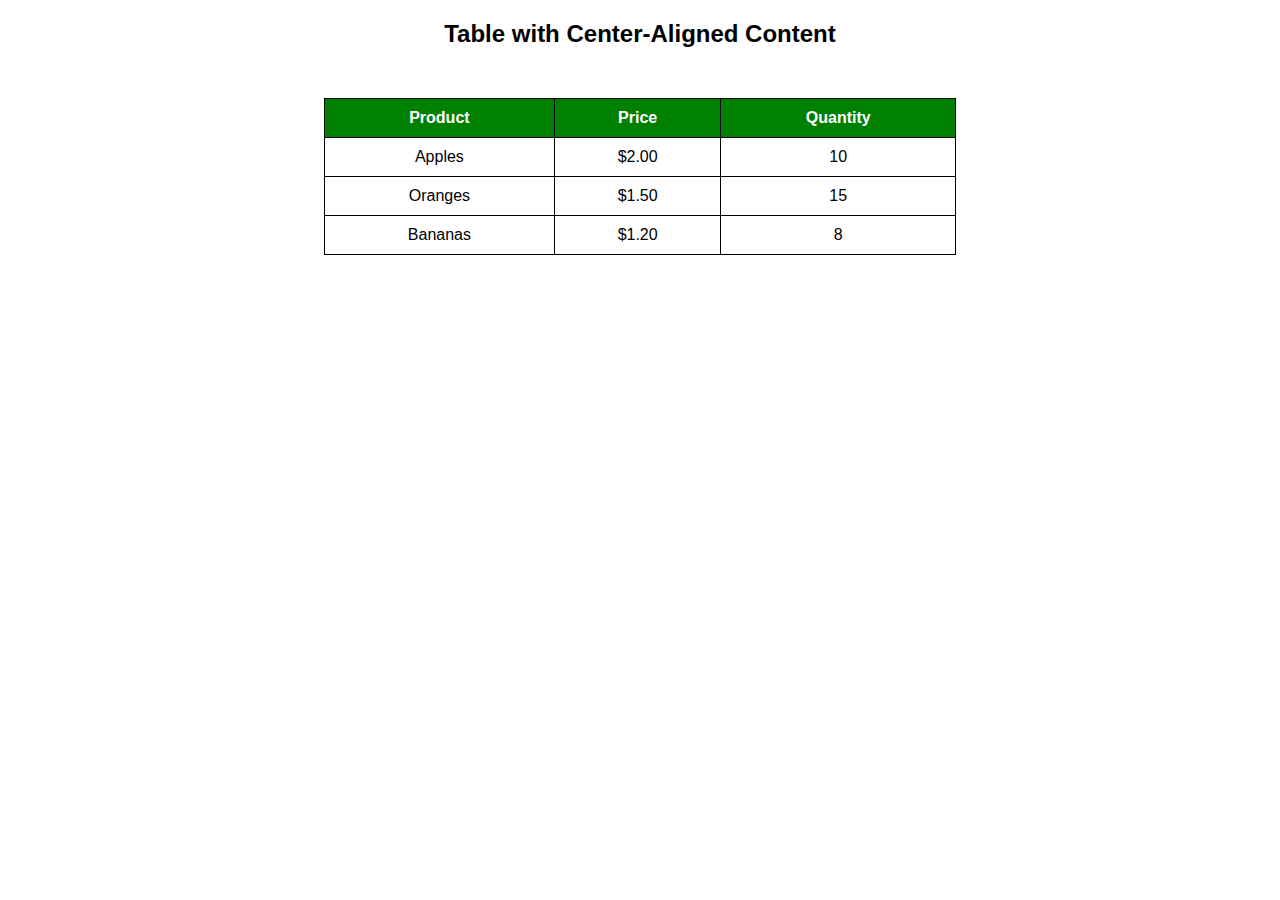
<file: CenterAlignTable.html>
<!DOCTYPE html>
<html>
<head>
    <title>Table Example</title>
    <style>
        table {
            width: 50%;
            border-collapse: collapse;
            margin: 50px auto;
            text-align: center;
            font-family: Arial, sans-serif;
        }

        th, td {
            border: 1px solid black;
            padding: 10px;
        }

        th {
            background-color: green;
            color: white;
        }

        h2 {
            text-align: center;
            font-family: Arial, sans-serif;
        }
    </style>
</head>
<body>
    <h2>Table with Center-Aligned Content</h2>
    <table>
        <tr>
            <th>Product</th>
            <th>Price</th>
            <th>Quantity</th>
        </tr>
        <tr>
            <td>Apples</td>
            <td>$2.00</td>
            <td>10</td>
        </tr>
        <tr>
            <td>Oranges</td>
            <td>$1.50</td>
            <td>15</td>
        </tr>
        <tr>
            <td>Bananas</td>
            <td>$1.20</td>
            <td>8</td>
        </tr>
    </table>
</body>
</html>
</file>
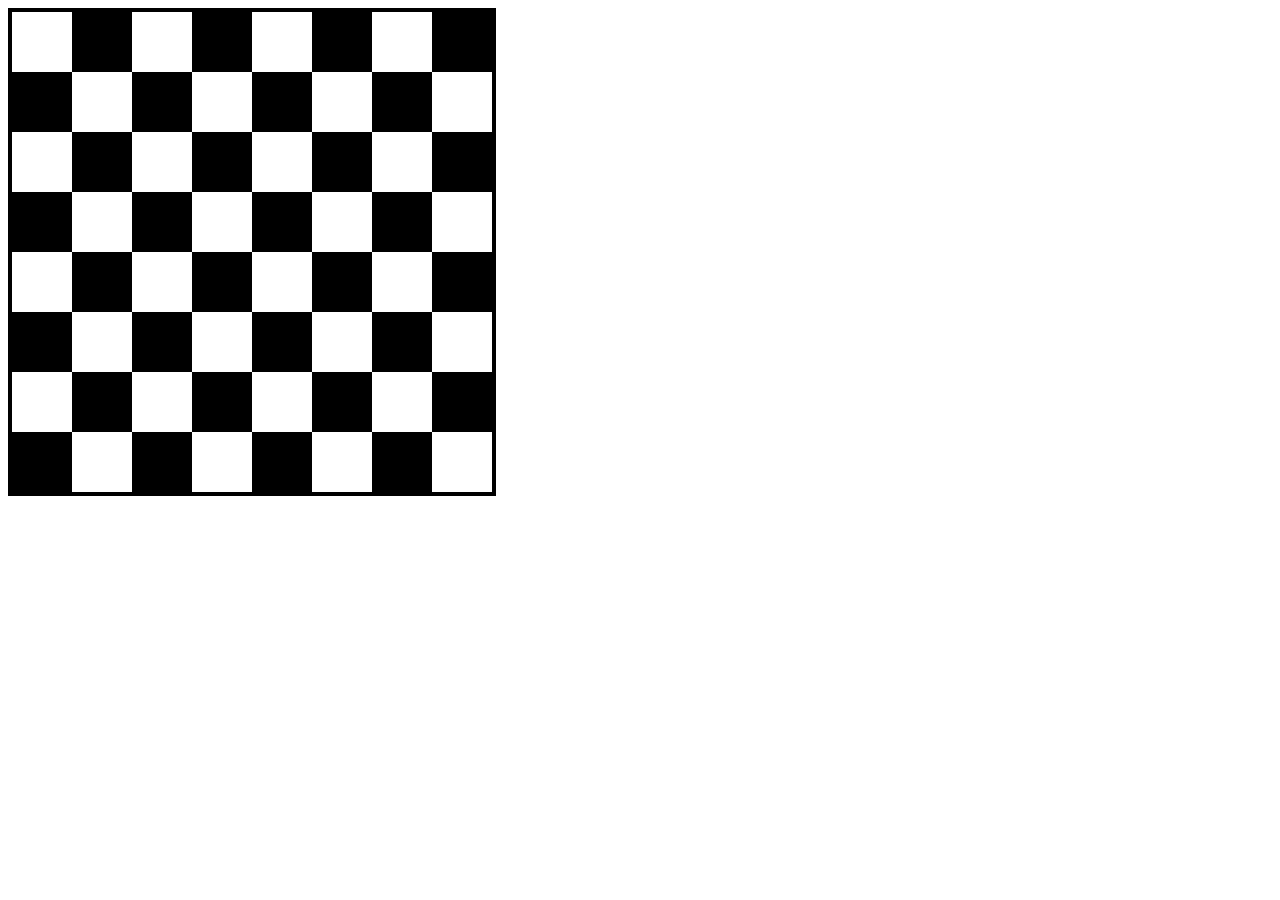
<file: ChessBoard.html>
<!DOCTYPE html>
<html lang="en">
<head>
  <meta charset="UTF-8">
  <title>Chess Board</title>
  <link rel="stylesheet" href="ChessBoard.css">
</head>
<body>

  <div class="board">
    <!-- Row 1 -->
    <div class="cell white"></div>
    <div class="cell black"></div>
    <div class="cell white"></div>
    <div class="cell black"></div>
    <div class="cell white"></div>
    <div class="cell black"></div>
    <div class="cell white"></div>
    <div class="cell black"></div>

    <!-- Row 2 -->
    <div class="cell black"></div>
    <div class="cell white"></div>
    <div class="cell black"></div>
    <div class="cell white"></div>
    <div class="cell black"></div>
    <div class="cell white"></div>
    <div class="cell black"></div>
    <div class="cell white"></div>

    <!-- Row 3 -->
    <div class="cell white"></div>
    <div class="cell black"></div>
    <div class="cell white"></div>
    <div class="cell black"></div>
    <div class="cell white"></div>
    <div class="cell black"></div>
    <div class="cell white"></div>
    <div class="cell black"></div>

    <!-- Row 4 -->
    <div class="cell black"></div>
    <div class="cell white"></div>
    <div class="cell black"></div>
    <div class="cell white"></div>
    <div class="cell black"></div>
    <div class="cell white"></div>
    <div class="cell black"></div>
    <div class="cell white"></div>

    <!-- Row 5 -->
    <div class="cell white"></div>
    <div class="cell black"></div>
    <div class="cell white"></div>
    <div class="cell black"></div>
    <div class="cell white"></div>
    <div class="cell black"></div>
    <div class="cell white"></div>
    <div class="cell black"></div>

    <!-- Row 6 -->
    <div class="cell black"></div>
    <div class="cell white"></div>
    <div class="cell black"></div>
    <div class="cell white"></div>
    <div class="cell black"></div>
    <div class="cell white"></div>
    <div class="cell black"></div>
    <div class="cell white"></div>

    <!-- Row 7 -->
    <div class="cell white"></div>
    <div class="cell black"></div>
    <div class="cell white"></div>
    <div class="cell black"></div>
    <div class="cell white"></div>
    <div class="cell black"></div>
    <div class="cell white"></div>
    <div class="cell black"></div>

    <!-- Row 8 -->
    <div class="cell black"></div>
    <div class="cell white"></div>
    <div class="cell black"></div>
    <div class="cell white"></div>
    <div class="cell black"></div>
    <div class="cell white"></div>
    <div class="cell black"></div>
    <div class="cell white"></div>
  </div>

</body>
</html>
</file>
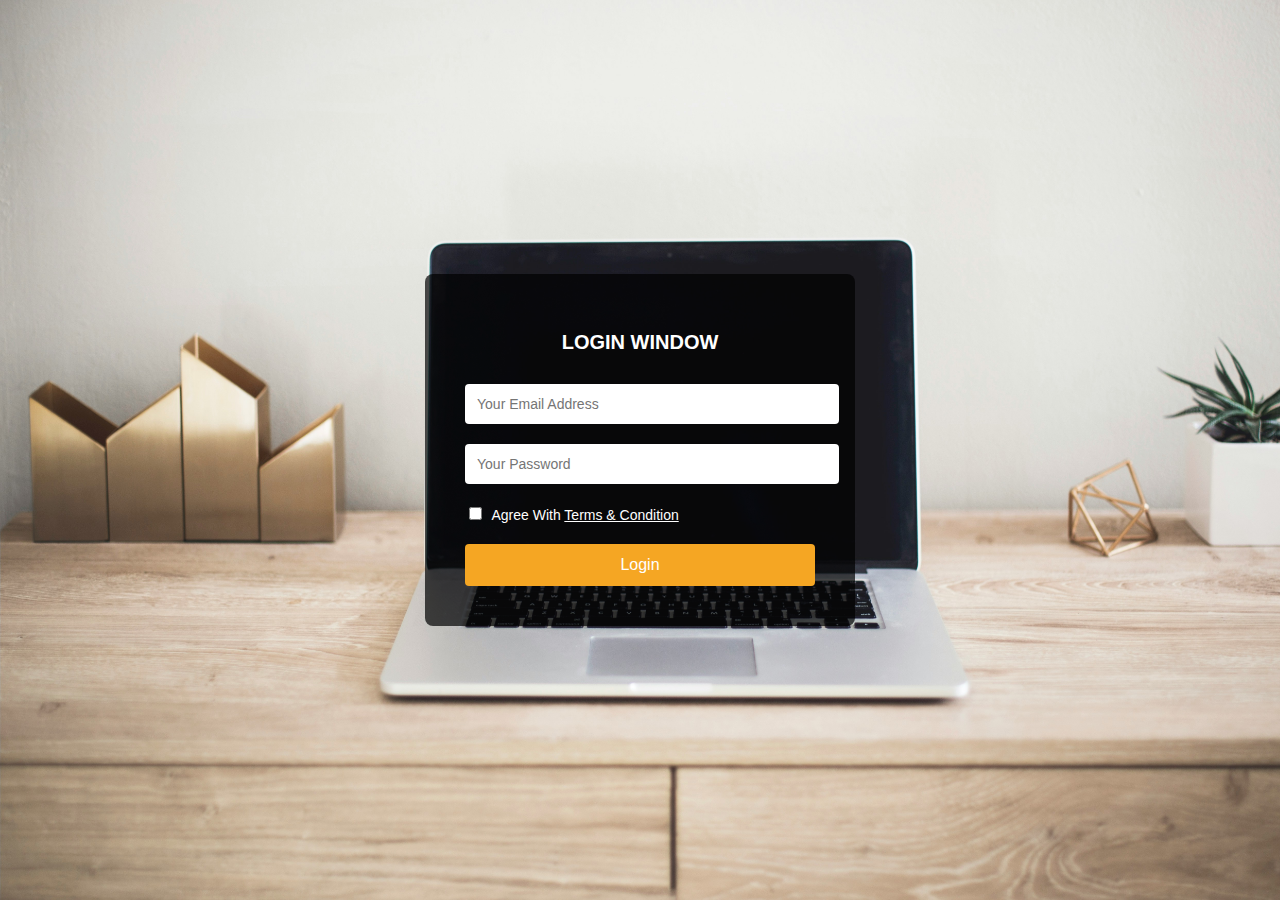
<file: LoginWindow.html>
<!DOCTYPE html>
<html lang="en">
<head>
    <meta charset="UTF-8" />
    <meta name="viewport" content="width=device-width, initial-scale=1.0"/>
    <title>Login Window</title>
    <style>
        body {
            background:url('image.jpg');
            margin: 0;
            padding: 0;
            font-family: Arial, sans-serif;
            
            background-size: cover;
            display: flex;
            justify-content: center;
            align-items: center;
            height: 100vh;
        }

        .login-box {
            background-color: rgba(0, 0, 0, 0.7);
            padding: 40px;
            border-radius: 8px;
            text-align: center;
            color: white;
            width: 350px;
        }

        .login-box h2 {
            margin-bottom: 20px;
            font-size: 20px;
            font-weight: bold;
            text-transform: uppercase;
        }

        .login-box input[type="text"],
        .login-box input[type="password"] {
            width: 100%;
            padding: 12px;
            margin: 10px 0;
            border: none;
            border-radius: 4px;
            font-size: 14px;
        }

        .login-box input[type="checkbox"] {
            margin-right: 5px;
        }

        .login-box a {
            color: #fff;
            text-decoration: underline;
        }

        .login-box button {
            background-color: #f5a623;
            color: white;
            border: none;
            padding: 12px;
            width: 100%;
            border-radius: 4px;
            font-size: 16px;
            cursor: pointer;
            margin-top: 20px;
        }

        .login-box button:hover {
            background-color: #e59400;
        }
    </style>
</head>
<body>

    <div class="login-box">
        <h2>Login Window</h2>
        <input type="text" placeholder="Your Email Address" />
        <input type="password" placeholder="Your Password" />
        <div style="text-align: left; margin-top: 10px;">
            <input type="checkbox" id="terms" />
            <label for="terms" style="font-size: 14px;">
                Agree With <a href="#">Terms & Condition</a>
            </label>
        </div>
        <button type="submit">Login</button>
    </div>

</body>
</html>
</file>
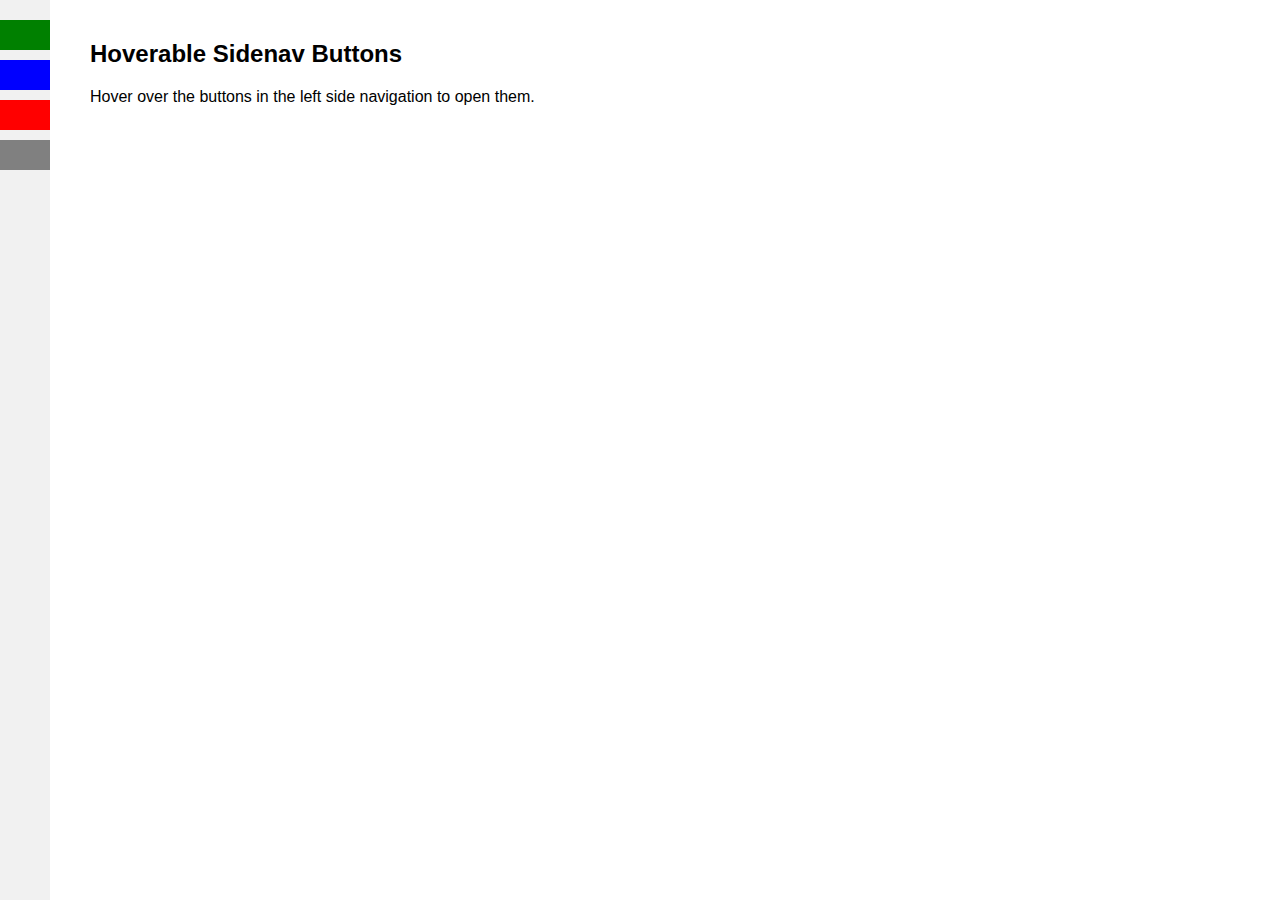
<file: SideNav.html>
<!DOCTYPE html>
<html>
<head>
    <title>Hoverable Sidenav Buttons</title>
    <style>
       
        body {
            margin: 0;
            font-family: Arial, sans-serif;
        }

      
        .sidenav {
            height: 100%; 
            width: 50px;  
            position: fixed;
            top: 0;
            left: 0;
            background-color: #f1f1f1;
            padding-top: 20px;
        }


        .sidenav a {
            display: block;
            padding: 15px;
            text-decoration: none;
            color: white;
            margin-bottom: 10px;
        }

      
        .green {
            background-color: green;
        }

        .blue {
            background-color: blue;
        }

        .red {
            background-color: red;
        }

        .grey {
            background-color: grey;
        }

   
        .sidenav a:hover {
            opacity: 0.7;
        }

      
        .main {
            margin-left: 70px; 
            padding: 20px;
        }
    </style>
</head>
<body>


    <div class="sidenav">
        <a href="#" class="green"></a>
        <a href="#" class="blue"></a>
        <a href="#" class="red"></a>
        <a href="#" class="grey"></a>
    </div>


    <div class="main">
        <h2>Hoverable Sidenav Buttons</h2>
        <p>Hover over the buttons in the left side navigation to open them.</p>
    </div>

</body>
</html>
</file>
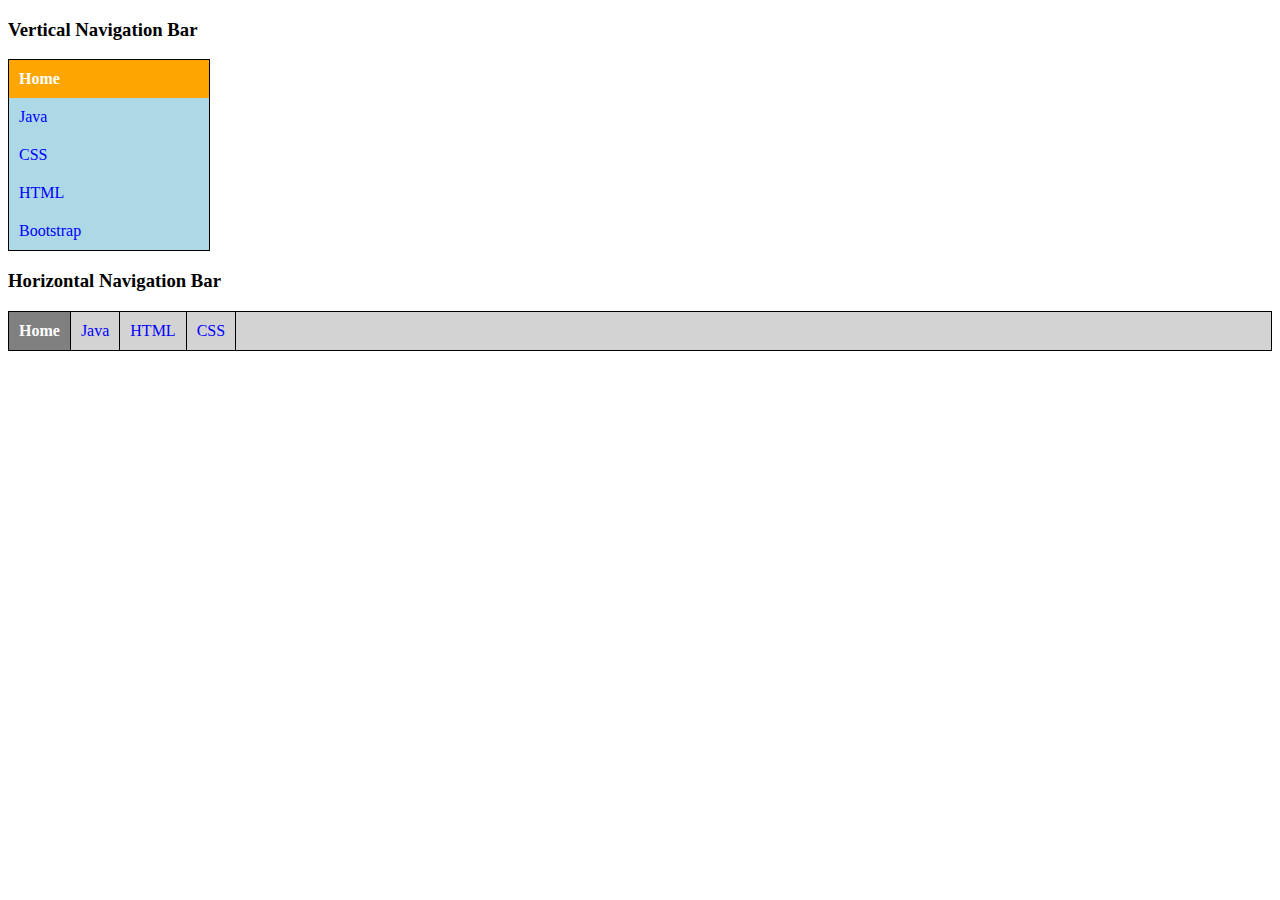
<file: VerticalNavBar.html>
<!DOCTYPE html>
<html>
<head>
    <title>Navigation Bars</title>
    <style>
        .vertical {
            width: 200px;
            background-color: lightblue;
            padding: 0;
            list-style-type: none;
            border: 1px solid black;
        }

        .vertical li {
            padding: 10px;
        }

        .vertical li:first-child {
            background-color: orange;
            color: white;
            font-weight: bold;
        }

        .vertical li a {
            text-decoration: none;
            color: blue;
        }

        .horizontal {
            list-style-type: none;
            margin: 0;
            padding: 0;
            overflow: hidden;
            background-color: lightgray;
            border: 1px solid black;
            display: flex;
        }

        .horizontal li {
            padding: 10px;
            border-right: 1px solid black;
        }

        .horizontal li:first-child {
            background-color: gray;
            color: white;
            font-weight: bold;
        }

        .horizontal li a {
            text-decoration: none;
            color: blue;
        }
    </style>
</head>
<body>

<h3>Vertical Navigation Bar</h3>
<ul class="vertical">
    <li>Home</li>
    <li><a href="#">Java</a></li>
    <li><a href="#">CSS</a></li>
    <li><a href="#">HTML</a></li>
    <li><a href="#">Bootstrap</a></li>
</ul>

<h3>Horizontal Navigation Bar</h3>
<ul class="horizontal">
    <li>Home</li>
    <li><a href="#">Java</a></li>
    <li><a href="#">HTML</a></li>
    <li><a href="#">CSS</a></li>
</ul>

</body>
</html>
</file>
<file: ChessBoard.css>
.board {
  display: grid;
  grid-template-columns: repeat(8, 60px);
  grid-template-rows: repeat(8, 60px);
  border: 4px solid #000;
  width: 480px;
  height: 480px;
}

.cell {
  width: 60px;
  height: 60px;
}

.black {
  background-color: black;
}

.white {
  background-color: white;
}
</file>
